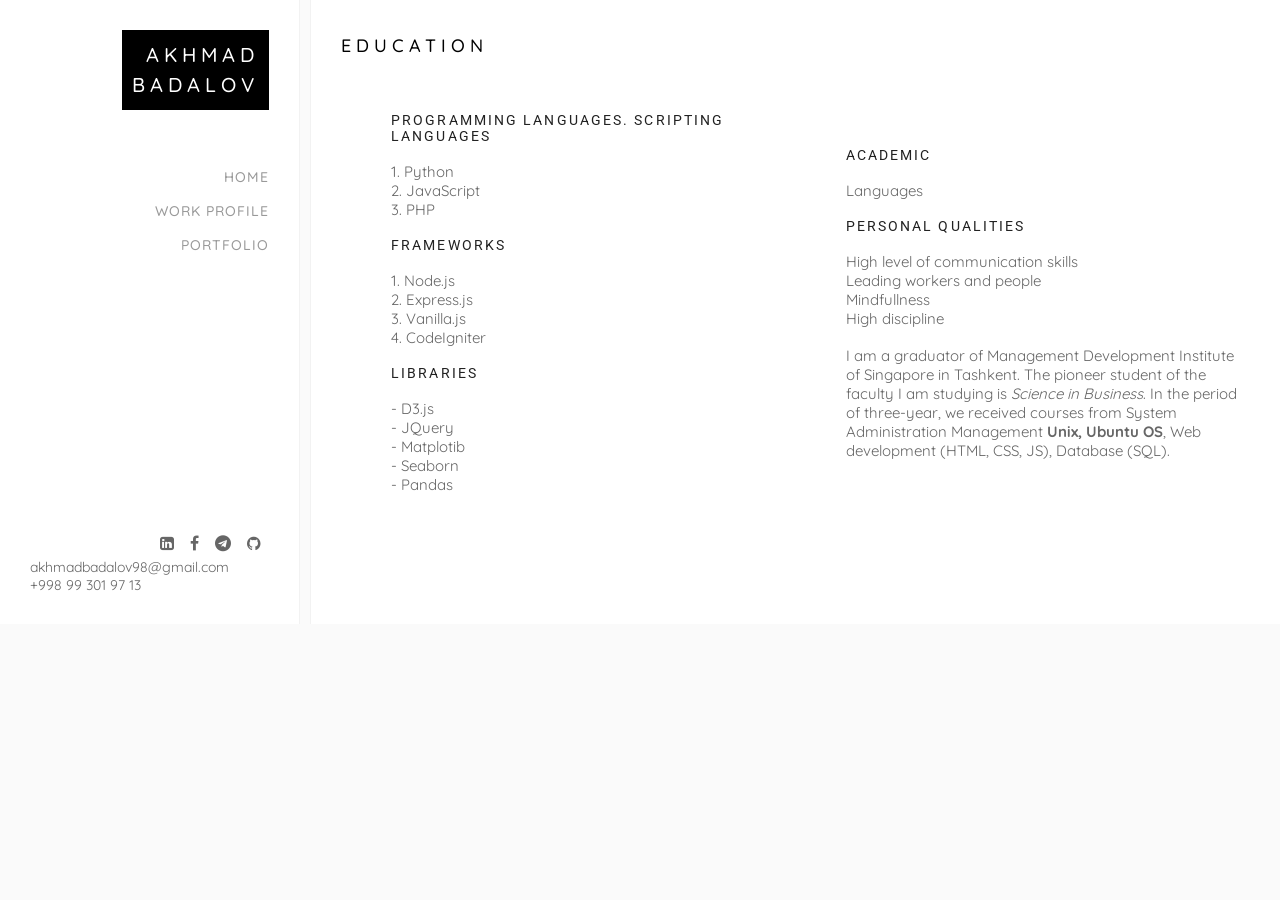
<file: education.html>
<!DOCTYPE html>
<html lang="en">
<head>
    <meta charset="UTF-8">
    <meta http-equiv="X-UA-Compatible" content="IE=edge">
    <meta name="viewport" content="width=device-width, initial-scale=1.0">
    <title>Portfolio</title>
    <link rel="stylesheet" type="text/css" href="css/style.css">
    <link href="https://code.ionicframework.com/ionicons/2.0.1/css/ionicons.min.css" rel="stylesheet" type="text/css" />
	<link href="https://stackpath.bootstrapcdn.com/font-awesome/4.7.0/css/font-awesome.min.css" rel="stylesheet">
    <script src="https://d3js.org/d3.v4.js"></script>
</head>
<body>
    <div class="wrapper">
        <div class="container">
        <div class="left-content p-30">
            <div class="logo">
                <a href="index.html">
					<span>Akhmad</span>
					<span>Badalov</span>
				</a>
            </div>
            <div class="nav">
                <ul>
                    <li><a href="index.html">Home</a></li>
                    <li><a href="experience.html">Work Profile</a></li>
                    <li><a href="https://github.com/akhmad98?tab=repositories">Portfolio</a></li>
                </ul>
            </div>
            <br><br><br><br><br><br><br><br><br><br><br><br>
            <div class="left-footer">
                <div class="social-icons">
                    <ul>
                        <li><a href="https://www.linkedin.com/in/akhmad-badalov-928966211/"><i class="fa fa-linkedin-square" aria-hidden="true"></i></a></li>
						<li><a href="https://www.facebook.com/AkhmadBadalov"><i class="fa fa-facebook" aria-hidden="true"></i></a></li>
						<li><a href="https://t.me/AkhmaDJ"><i class="fa fa-telegram" aria-hidden="true"></i></a></li>
						<li><a href="https://github.com/akhmad98"><i class="fa fa-github" aria-hidden="true"></i></a></li>
                    </ul>
                </div>
                <div class="foot-content">
                    <ul>
                        <li>akhmadbadalov98@gmail.com</li>
						<li>+998 99 301 97 13</li>
                    </ul>
                </div>
            </div>
        </div>
        <div class="main-content">
            <div class="section1 p-30" id="Portfolio">
                <div class="sec-title">
                    <div class="pg-title">Education</div>
                </div>
                <div class="d-flex-align-center">
                    <div class="user-profile flex-1">
                        <div class="pro-details">
                            <div class="sm-text">Programming Languages. Scripting Languages</div>
                        </div>
                        <br>
                        <div class="text">
                            <ul>
                                <li><i class="fab fa-python"></i>1. Python</li>
                                <li><i class="fa fa-js" ></i>2. JavaScript</li>
                                <li><i class="fab fa-php"></i>3. PHP</li>
                            </ul>
                        </div>
                        <br>
                        <div class="pro-details">
                            <div class="sm-text">Frameworks</div>
                        </div>
                        <br>
                        <div class="text">
                            <ul>
                                <li>1. Node.js</li>
                                <li>2. Express.js</li>
                                <li>3. Vanilla.js</li>
                                <li>4. CodeIgniter</li>
                            </ul>
                        </div>
                        <br>
                        <div class="pro-details">
                            <div class="sm-text">Libraries</div>
                        </div>
                        <br>
                        <div class="text">
                            <ul>
                                <li>- D3.js</li>
                                <li>- JQuery</li>
                                <li>- Matplotib</li>
                                <li>- Seaborn</li>
                                <li>- Pandas</li>
                            </ul>
                        </div>
                    </div>
                    <div class="user-profile flex-1">
                        <div class="pro-details">
                            <div class="sm-text">Academic</div>
                        </div>
                        <br>
                        <div class="text">Languages</div>
                        <div id="my_dataviz"></div>
                        <br>
                        <div class="pro-details">
                            <div class="sm-text">Personal Qualities</div>
                        </div>
                        <br>
                        <div class="text">
                            <ul>
                                <li>High level of communication skills</li>
                                <li>Leading workers and people</li>
                                <li>Mindfullness</li>
                                <li>High discipline</li>
                            </ul>
                        </div> 
                        <br>
                        <div class="text">I am a graduator of Management Development Institute of Singapore in Tashkent. The pioneer student of the faculty I am studying is <i>Science in Business</i>. In the period of three-year, we received courses from System Administration Management <b>Unix, Ubuntu OS</b>, Web development (HTML, CSS, JS), Database (SQL).</div>

                    </div>
                </div>
            </div>
        </div>
        </div>
    </div>
</body>
</html>
<script>


    // set the dimensions and margins of the graph
    var margin = {top: 20, right: 30, bottom: 40, left: 90},
        width = 460 - margin.left - margin.right,
        height = 200 - margin.top - margin.bottom;
    
    // append the svg object to the body of the page
    var svg = d3.select("#my_dataviz")
      .append("svg")
        .attr("width", width + margin.left + margin.right)
        .attr("height", height + margin.top + margin.bottom)
      .append("g")
        .attr("transform",
              "translate(" + margin.left + "," + margin.top + ")");
    
    // Parse the Data
    d3.csv("https://raw.githubusercontent.com/akhmad98/data_analysis/main/languages.csv", function(data) {
    
      // Add X axis
      var x = d3.scaleLinear()
        .domain([0, 100])
        .range([ 0, width]);
      svg.append("g")
        .attr("transform", "translate(0," + height + ")")
        .call(d3.axisBottom(x))
        .selectAll("text")
          .attr("transform", "translate(-10,0)rotate(-45)")
          .style("text-anchor", "end");
    
      // Y axis
      var y = d3.scaleBand()
        .range([ 0, height ])
        .domain(data.map(function(d) { return d.Languages; }))
        .padding(.1);
      svg.append("g")
        .call(d3.axisLeft(y))
    
      //Bars
      svg.selectAll("myRect")
        .data(data)
        .enter()
        .append("rect")
        .attr("x", x(0) )
        .attr("y", function(d) { return y(d.Languages); })
        .attr("width", function(d) { return x(d.Scale); })
        .attr("height", y.bandwidth() )
        .attr("fill", "#69b3a2")
    
    
        // .attr("x", function(d) { return x(d.Country); })
        // .attr("y", function(d) { return y(d.Value); })
        // .attr("width", x.bandwidth())
        // .attr("height", function(d) { return height - y(d.Value); })
        // .attr("fill", "#69b3a2")
    
    })
    
    </script>
</file>
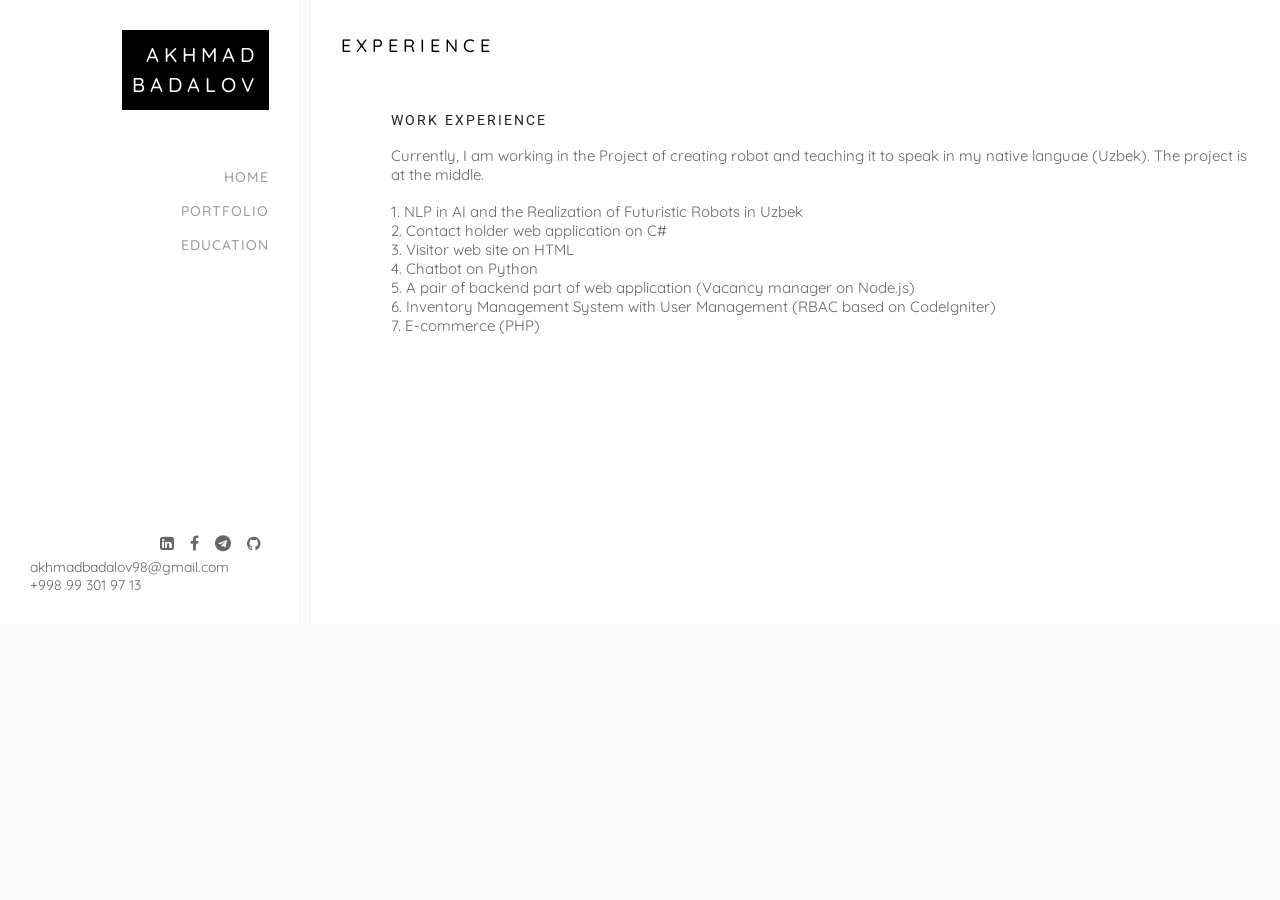
<file: experience.html>
<!DOCTYPE html>
<html lang="en">
<head>
    <meta charset="UTF-8">
    <meta http-equiv="X-UA-Compatible" content="IE=edge">
    <meta name="viewport" content="width=device-width, initial-scale=1.0">
    <title>Portfolio</title>
    <link rel="stylesheet" type="text/css" href="css/style.css">
    <link href="https://code.ionicframework.com/ionicons/2.0.1/css/ionicons.min.css" rel="stylesheet" type="text/css" />
	<link href="https://stackpath.bootstrapcdn.com/font-awesome/4.7.0/css/font-awesome.min.css" rel="stylesheet">
    <script src="https://d3js.org/d3.v4.js"></script>
</head>
<body>
    <div class="wrapper">
        <div class="container">
        <div class="left-content p-30">
            <div class="logo">
                <a href="index.html">
					<span>Akhmad</span>
					<span>Badalov</span>
				</a>
            </div>
            <div class="nav">
                <ul>
                    <li><a href="index.html">Home</a></li>
                    <li><a href="https://github.com/akhmad98?tab=repositories">Portfolio</a></li>
                    <li><a href="education.html">Education</a></li>
                </ul>
            </div>
            <br><br><br><br><br><br><br><br><br><br><br><br>
            <div class="left-footer">
                <div class="social-icons">
                    <ul>
                        <li><a href="https://www.linkedin.com/in/akhmad-badalov-928966211/"><i class="fa fa-linkedin-square" aria-hidden="true"></i></a></li>
						<li><a href="https://www.facebook.com/AkhmadBadalov"><i class="fa fa-facebook" aria-hidden="true"></i></a></li>
						<li><a href="https://t.me/AkhmaDJ"><i class="fa fa-telegram" aria-hidden="true"></i></a></li>
						<li><a href="https://github.com/akhmad98"><i class="fa fa-github" aria-hidden="true"></i></a></li>
                    </ul>
                </div>
                <div class="foot-content">
                    <ul>
                        <li>akhmadbadalov98@gmail.com</li>
						<li>+998 99 301 97 13</li>
                    </ul>
                </div>
            </div>
        </div>
        <div class="main-content">
            <div class="section1 p-30" id="Portfolio">
                <div class="sec-title">
                    <div class="pg-title">Experience</div>
                </div>
                <div class="d-flex-align-center">
                    <div class="user-profile flex-1">
                        <div class="pro-details">
                            <div class="sm-text">Work Experience</div>
                        </div>
                        <br>
                        <div class="text">
                            Currently, I am working in the Project of creating robot and teaching it to speak in my native languae (Uzbek). The project is at the middle.</div>
                        <br>
                        <div class="text">
                            <ul>
                                <li>1. NLP in AI and the Realization of Futuristic Robots in Uzbek</li>
                                <li>2. Contact holder web application on C#</li>
                                <li>3. Visitor web site on HTML</li>
                                <li>4. Chatbot on Python</li>
                                <li>5. A pair of backend part of web application (Vacancy manager on Node.js)</li>
                                <li>6. Inventory Management System with User Management (RBAC based on CodeIgniter)</li>
                                <li>7. E-commerce (PHP)</li>
                            </ul>
                        </div>
                </div>
            </div>
        </div>
        </div>
    </div>
</body>
</html>
</file>
<file: css/style.css>
@charset "utf-8";
@import url('https://fonts.googleapis.com/css?family=Quicksand:300,400,500,700');
@import url('https://fonts.googleapis.com/css?family=Roboto');
/*=============================================
Css Indexing
===============================================
1 Base CSS

===============================================*/





/*===========================================
Base CSS
============================================*/
*{
  margin: 0;
  padding: 0;
  box-sizing: border-box;
}
h1,
h2,
h3,
h4,
h5,
h6 {


}
html {
  height: 100%;
}
body {
  height: 100%;
  font-family: 'Quicksand', sans-serif;
 color: rgba(0, 0, 0, 0.6);
  box-sizing: border-box;
  font-size: 14px;
  overflow: hidden;
  background: #fafafa;
}
label {
  padding: 0;
  margin: 0;
}
ul, li, ol {
  padding: 0;
  margin: 0;
}
li{
  list-style: none;
}
a, img {
  border: 0;
  outline: none;
  text-decoration: none;
}
input::-moz-focus-inner {
  border: 0;
}
bo {
  outline: none;
}
img {
  max-width: 100%;
  height: auto;
  vertical-align: bottom;
}
input, select, textarea, button{
  font-family: 'Muli', sans-serif;
}
input:focus, select:focus, textarea:focus, button:focus{
  outline: 0;
}

a {
  color: inherit;
  -webkit-transition: 0.5s;
  -o-transition: 0.5s;
  transition: 0.5s; }


p {
  margin-bottom: 1.5em; }

h1, h2, h3, h4, h5, h6 {
  color: #000;
  font-family: "Quicksand", Arial, sans-serif;
  font-weight: 400;
  margin: 0 0 30px 0; }


i.material-icons {
  font-size: inherit;
  line-height: inherit;
}
::-webkit-scrollbar-track
{
  -webkit-box-shadow: inset 0 0 6px rgba(0,0,0,0.3);
  background-color: #F5F5F5;
}

::-webkit-scrollbar
{
  width: 5px;
  height: 5px;
  background-color: #F5F5F5;
}

::-webkit-scrollbar-thumb
{

  -webkit-box-shadow: inset 0 0 6px rgba(0,0,0,.3);
  background-color: #777;
}

/*===========================================
Text Styles CSS
============================================*/
.t-title-size{
  font-size: 18px;
}
.t-bold{
  font-weight: 600;
}
.t-normal{
  font-weight: normal;
}
.t-center{
  text-align: center;
}
.t-right{
  text-align: right;
}



/*===========================================
Padding & Margins CSS
============================================*/
.p-5{
  padding: 5px;
}
.p-10{
  padding: 10px;
}
.p-15{
  padding: 15px;
}
.p-20{
  padding: 20px;
}
.p-25{
  padding: 25px;
}
.p-30{
  padding: 30px;
}
.p-35{
  padding: 35px;
}
.p-40{
  padding: 40px;
}
.p-45{
  padding: 45px;
}
.p-50{
  padding: 50px;
}

.p-right5{
  padding-right: 5px;
}
.p-right10{
  padding-right: 10px;
}
.p-right15{
  padding-right: 15px;
}
.p-right20{
  padding-right: 20px;
}
.p-right25{
  padding-right: 25px;
}
.p-right30{
  padding-right: 30px;
}

.p-left5{
  padding-left: 5px;
}
.p-left10{
  padding-left: 10px;
}
.p-left15{
  padding-left: 15px;
}
.p-left20{
  padding-left: 20px;
}
.p-left25{
  padding-left: 25px;
}
.p-left30{
  padding-left: 30px;
}

.m-5{
  margin:: 5px;
}
.m-10{
  margin: 10px;
}
.m-15{
  margin: 15px;
}
.m-20{
  margin: 20px;
}
.m-25{
  margin: 25px;
}
.m-30{
  margin: 30px;
}
.m-35{
  margin: 35px;
}
.m-40{
  margin: 40px;
}
.m-45{
  margin: 45px;
}
.m-50{
  margin: 50px;
}

/*===========================================
Display Styles
============================================*/
.d-flex{
  display: flex;
}
.d-flex-align-center{
  display: flex;
  align-items: center;
  flex-direction: row;
}
.d-flex-align-center-column{
  display: flex;
  align-items: center;
  flex-direction: column;
}
.flex-1{
  flex: 1;
}
.flex-2{
  flex: 2;
}



/*===========================================
Page Styles
============================================*/

.wraper {
    width: 100%;
    height: 100%;
}


.container {
    height: 100%;
    display: flex;
    flex-direction: row;
}

.left-content {
    width: 300px;
    overflow-y: auto;
    height: 100%;
    background: #fff;
    border-right: 1px solid rgba(221, 221, 221, 0.38);
    display: flex;
    flex-direction: column;
}

.main-content {
    flex: 1;
    overflow-y: auto;
    margin-left: 10px;
    background: #fff;
    border-left: 1px solid rgba(221, 221, 221, 0.38);
}
.logo {
    display: flex;
    justify-content: flex-end;
}

.logo a {
    color: #fff;
    text-align: right;
    background: #000;
    display: flex;
    flex-direction: column;
    padding: 10px;
    font-size: 20px;
    text-transform: uppercase;
    letter-spacing: 5px;
    line-height: 30px;
    font-weight: 500;
}

.nav {
    flex: 1;
    /* display: flex; */
    justify-content: flex-end;
    margin: 50px 0px;
}

.nav ul li, .nav ul li a {
    display: flex;
    justify-content: flex-end;
}

.nav ul li a {
    padding: 8px 0px;
    text-transform: uppercase;
    color: rgba(0, 0, 0, 0.4);
    letter-spacing: 1px;
    font-weight: 500;
    position: relative;
}

.nav ul li a:hover {
    color: #000;
}
.nav ul li a:after {
    content: "";
    width: 0;
    height: 1px;
    background: #000;
    position: absolute;
    bottom: 5px;
    left: 0;
    right: 0;
    -webkit-transform: scaleX(0);
    -moz-transform: scaleX(0);
    -ms-transform: scaleX(0);
    -o-transform: scaleX(0);
    transform: scaleX(0);
    -webkit-transition: all 0.3s cubic-bezier(0.175, 0.885, 0.32, 1.275);
    -moz-transition: all 0.3s cubic-bezier(0.175, 0.885, 0.32, 1.275);
    -ms-transition: all 0.3s cubic-bezier(0.175, 0.885, 0.32, 1.275);
    -o-transition: all 0.3s cubic-bezier(0.175, 0.885, 0.32, 1.275);
    transition: all 0.3s cubic-bezier(0.175, 0.885, 0.32, 1.275);
}

.nav ul li a:hover:after {
    width: 100%;
    -webkit-transform: scaleX(1);
    -moz-transform: scaleX(1);
    -ms-transform: scaleX(1);
    -o-transform: scaleX(1);
    transform: scaleX(1);
}

.left-footer {
    color: rgba(0, 0, 0, 0.6);
    display: flex;
    flex-direction: column;
    justify-content: flex-end;
}

.foot-contact, .social-icons ul, .copy-rights {
    display: flex;
    justify-content: flex-end;
}

.social-icons ul li {
    display: flex;
    justify-content: flex-end;
    flex-direction: row;
}

.foot-contact ul {
    display: flex;
    flex-direction: column;
}

.foot-contact ul li {
    justify-content: flex-end;
    display: flex;
    margin: 2px 0px;
}

.foot-contact {
   margin: 5px 0px;
}



.social-icons ul li a {
    padding: 5px 8px;
    font-size: 16px;
}


.social-icons ul li a:hover {
  color: #000;
  transform: scale(1.2) translateY(-5px);
}
.user-profile {
    padding-left: 50px;
}

.sm-text {
    letter-spacing: 2.1px;
    font-weight: normal;
    color: #222222;
    font-size: 14px;
    font-family: "Roboto", sans-serif;
    text-transform: uppercase;
}

.name {
    font-size: 40px;
    text-transform: uppercase;
    margin: 15px 0px;
    color: #222222;
    font-family: "Roboto", sans-serif;
    font-weight: 600;
}

.role {
    font-size: 18px;
    font-weight: 500;
    font-family: "Roboto", sans-serif;
    text-transform: uppercase;
    margin-bottom: 20px;
    color: #222222;
}

.text {
   
    font-size: 15px;
}

.pr-list {
    margin: 30px 0px;
    
}

.pr-list ul li {
    margin-bottom: 8px;
}

.pr-list ul li i {
    width: 18px;
}
.social-icons-head ul {
    display: flex;
}

.social-icons-head ul li a {
    padding: 5px 10px;
    font-size: 22px;
    transition: all .3s;
        display: flex;
}

.social-icons-head {}

.social-icons-head ul li:nth-child(1) a {
    padding-left: 0;
}

.social-icons-head ul li a:hover {
    color: #000;
    transform: scale(1.2) translateY(-5px);
}
.sec-title {
    margin-bottom: 50px;
}

.pg-title {
    font-size: 18px;
    font-weight: 500;
    text-transform: uppercase;
    letter-spacing: 5px;
    line-height: 1.8;
    color: #000;
}

.pg-sub-title {
    margin-bottom: 10px;
    display: block;
    font-size: 10px;
    text-transform: uppercase;
    color: #999999;
    font-weight: 500;
    letter-spacing: 5px;
}
</file>
